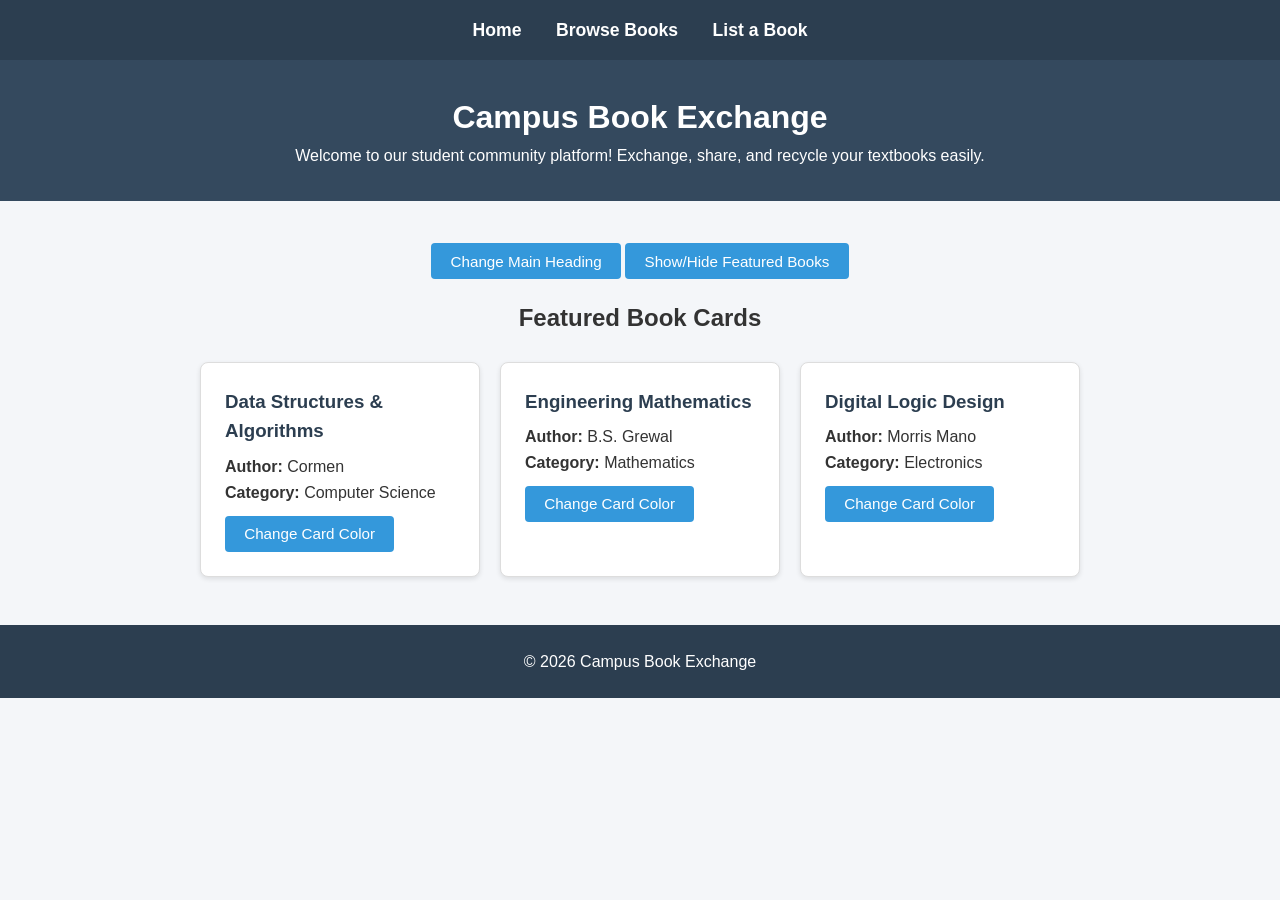
<file: index.html>
<!DOCTYPE html>
<html lang="en">
<head>
    <meta charset="UTF-8">
    <meta name="viewport" content="width=device-width, initial-scale=1.0">
    <title>Campus Book Exchange - Home</title>
    <link rel="stylesheet" href="style.css">
</head>
<body>

    <!-- Common Navigation Bar -->
    <nav>
        <a href="index.html">Home</a>
        <a href="books.html">Browse Books</a>
        <a href="list-book.html">List a Book</a>
    </nav>

    <!-- Main Heading -->
    <header id="mainHeader">
        <h1>Campus Book Exchange</h1>
        <p>Welcome to our student community platform! Exchange, share, and recycle your textbooks easily.</p>
    </header>

    <div class="container">
        <section style="text-align: center; margin-bottom: 20px;">
            <button id="changeHeadingBtn">Change Main Heading</button>
            <button id="toggleSectionBtn">Show/Hide Featured Books</button>
        </section>

        <!-- Featured Books Section -->
        <section id="featuredSection">
            <h2 style="text-align: center;">Featured Book Cards</h2>
            <div class="card-container">
                <div class="card" id="card1">
                    <h3>Data Structures & Algorithms</h3>
                    <p><strong>Author:</strong> Cormen</p>
                    <p><strong>Category:</strong> Computer Science</p>
                    <button class="colorChangeBtn">Change Card Color</button>
                </div>
                <div class="card" id="card2">
                    <h3>Engineering Mathematics</h3>
                    <p><strong>Author:</strong> B.S. Grewal</p>
                    <p><strong>Category:</strong> Mathematics</p>
                    <button class="colorChangeBtn">Change Card Color</button>
                </div>
                <div class="card" id="card3">
                    <h3>Digital Logic Design</h3>
                    <p><strong>Author:</strong> Morris Mano</p>
                    <p><strong>Category:</strong> Electronics</p>
                    <button class="colorChangeBtn">Change Card Color</button>
                </div>
            </div>
        </section>
    </div>

    <footer>
        <p>&copy; 2026 Campus Book Exchange</p>
    </footer>

    <script src="script.js"></script>
</body>
</html>
</file>
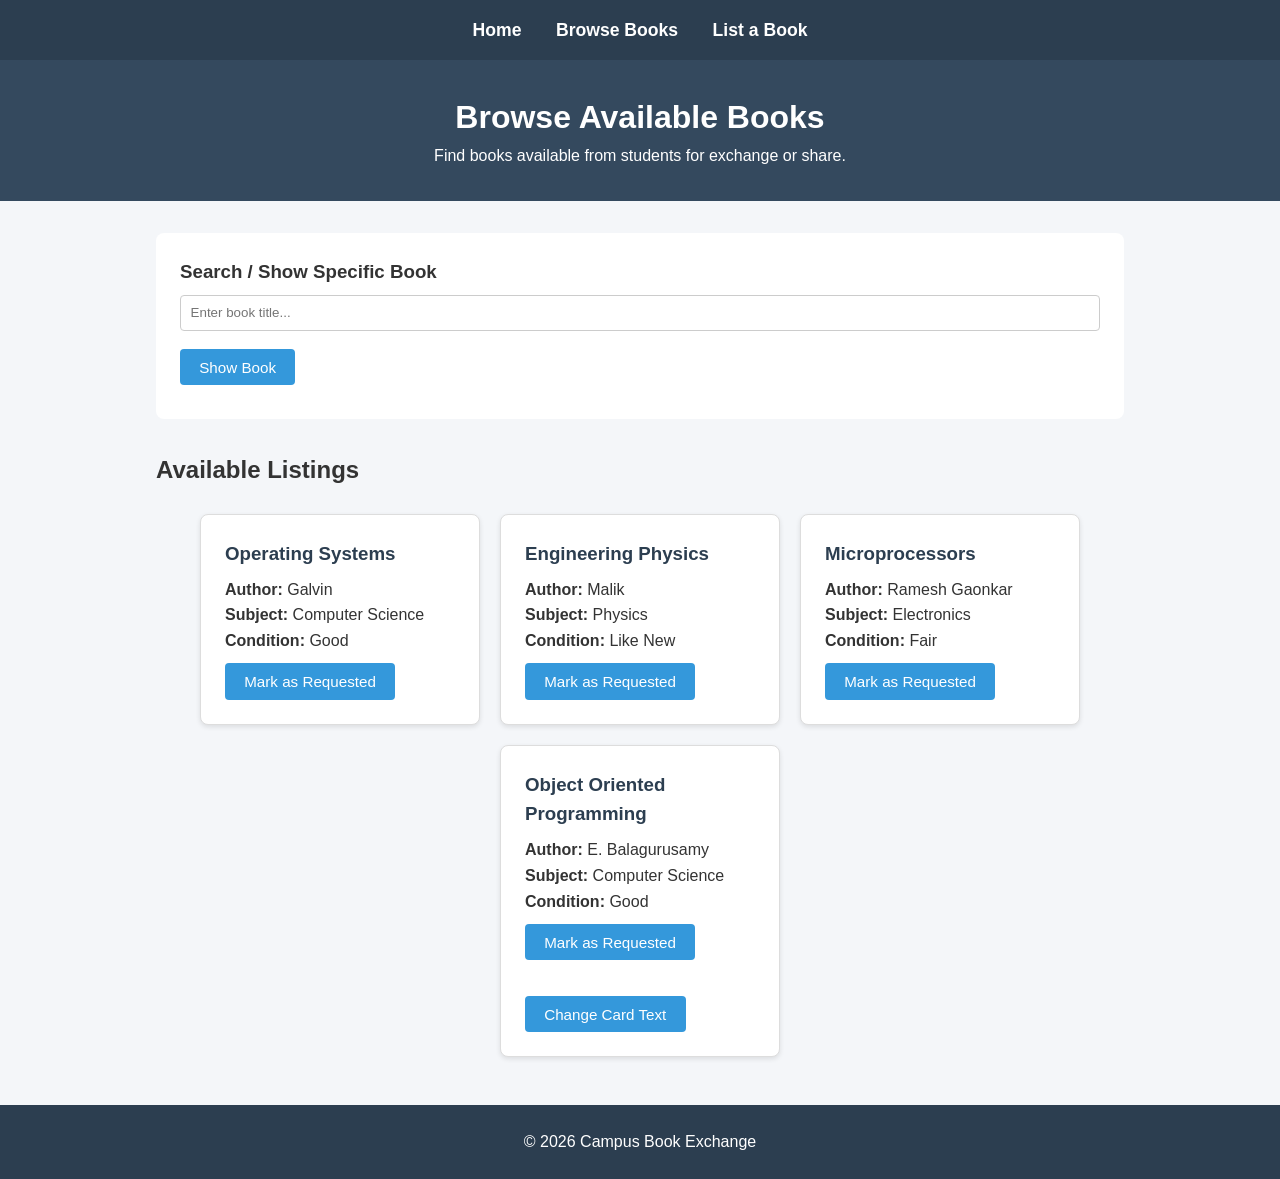
<file: books.html>
<!DOCTYPE html>
<html lang="en">
<head>
    <meta charset="UTF-8">
    <meta name="viewport" content="width=device-width, initial-scale=1.0">
    <title>Campus Book Exchange - Browse Books</title>
    <link rel="stylesheet" href="style.css">
</head>
<body>

    <!-- Common Navigation Bar -->
    <nav>
        <a href="index.html">Home</a>
        <a href="books.html">Browse Books</a>
        <a href="list-book.html">List a Book</a>
    </nav>

    <header>
        <h1>Browse Available Books</h1>
        <p>Find books available from students for exchange or share.</p>
    </header>

    <div class="container">
        
        <!-- Book Search Simulation -->
        <section style="background: white; padding: 1.5rem; border-radius: 8px; margin-bottom: 2rem;">
            <h3>Search / Show Specific Book</h3>
            <input type="text" id="searchInput" placeholder="Enter book title...">
            <button id="showBookBtn">Show Book</button>
            <div id="searchResultArea" class="message"></div>
        </section>

        <!-- Four Book Cards -->
        <h2>Available Listings</h2>
        <div class="card-container">
            <div class="card browse-card">
                <h3>Operating Systems</h3>
                <p><strong>Author:</strong> Galvin</p>
                <p><strong>Subject:</strong> Computer Science</p>
                <p><strong>Condition:</strong> Good</p>
                <button class="requestBtn">Mark as Requested</button>
            </div>
            <div class="card browse-card">
                <h3>Engineering Physics</h3>
                <p><strong>Author:</strong> Malik</p>
                <p><strong>Subject:</strong> Physics</p>
                <p><strong>Condition:</strong> Like New</p>
                <button class="requestBtn">Mark as Requested</button>
            </div>
            <div class="card browse-card">
                <h3>Microprocessors</h3>
                <p><strong>Author:</strong> Ramesh Gaonkar</p>
                <p><strong>Subject:</strong> Electronics</p>
                <p><strong>Condition:</strong> Fair</p>
                <button class="requestBtn">Mark as Requested</button>
            </div>
            <div class="card browse-card" id="cardToModify">
                <h3>Object Oriented Programming</h3>
                <p><strong>Author:</strong> E. Balagurusamy</p>
                <p><strong>Subject:</strong> Computer Science</p>
                <p><strong>Condition:</strong> Good</p>
                <button class="requestBtn">Mark as Requested</button>
                <br><br>
                <button id="modifyCardBtn">Change Card Text</button>
            </div>
        </div>
    </div>

    <footer>
        <p>&copy; 2026 Campus Book Exchange</p>
    </footer>

    <script src="script.js"></script>
</body>
</html>
</file>
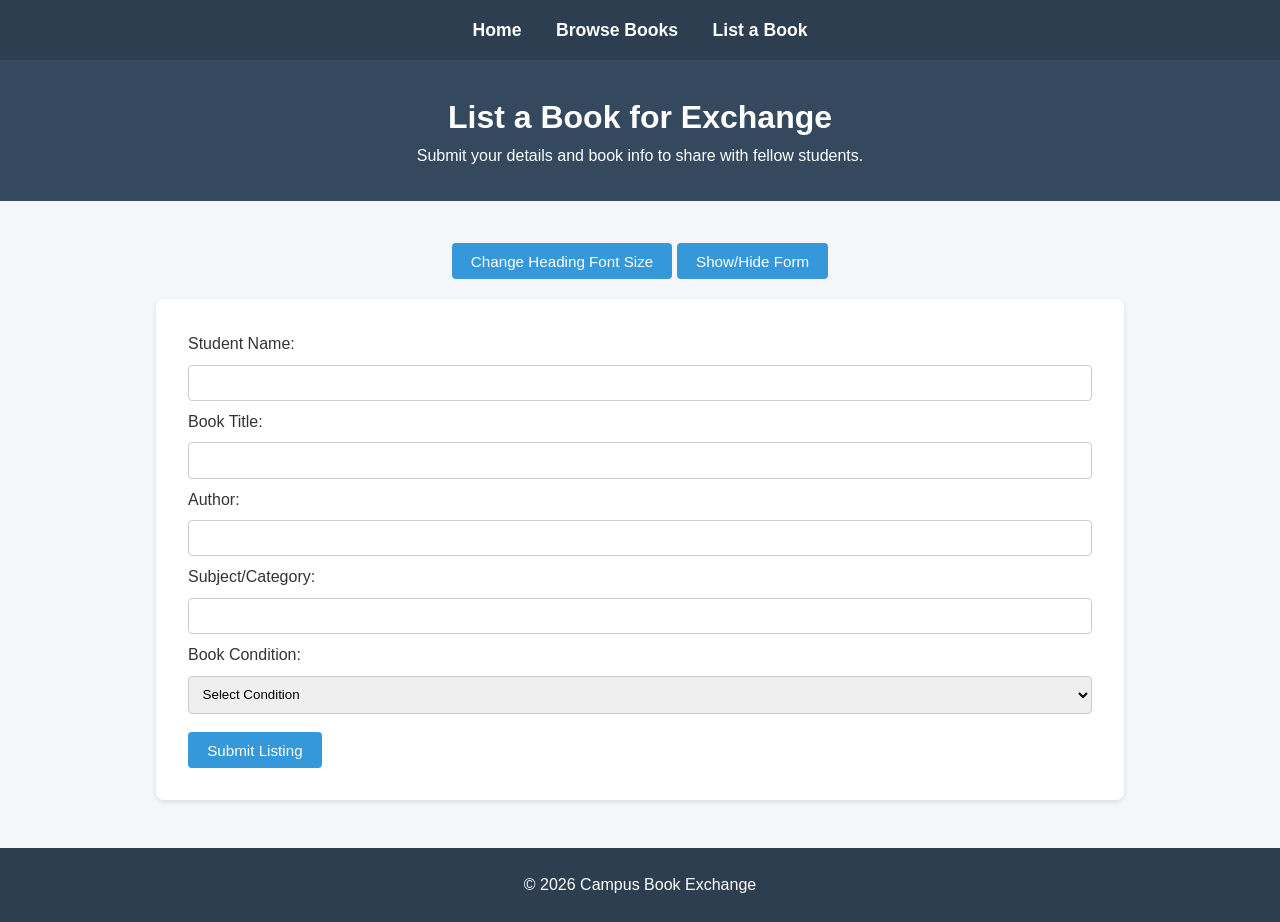
<file: list-books.html>
<!DOCTYPE html>
<html lang="en">
<head>
    <meta charset="UTF-8">
    <meta name="viewport" content="width=device-width, initial-scale=1.0">
    <title>Campus Book Exchange - List a Book</title>
    <link rel="stylesheet" href="style.css">
</head>
<body>

    <!-- Common Navigation Bar -->
    <nav>
        <a href="index.html">Home</a>
        <a href="books.html">Browse Books</a>
        <a href="list-book.html">List a Book</a>
    </nav>

    <header>
        <h1 id="formHeading">List a Book for Exchange</h1>
        <p>Submit your details and book info to share with fellow students.</p>
    </header>

    <div class="container">
        <div style="text-align: center; margin-bottom: 20px;">
            <button id="changeFontSizeBtn">Change Heading Font Size</button>
            <button id="toggleFormBtn">Show/Hide Form</button>
        </div>

        <!-- Submission Form -->
        <form id="bookForm">
            <label for="studentName">Student Name:</label>
            <input type="text" id="studentName">

            <label for="bookTitle">Book Title:</label>
            <input type="text" id="bookTitle">

            <label for="bookAuthor">Author:</label>
            <input type="text" id="bookAuthor">

            <label for="subjectCategory">Subject/Category:</label>
            <input type="text" id="subjectCategory">

            <label for="bookCondition">Book Condition:</label>
            <select id="bookCondition">
                <option value="">Select Condition</option>
                <option value="New">New</option>
                <option value="Like New">Like New</option>
                <option value="Good">Good</option>
                <option value="Fair">Fair</option>
            </select>

            <button type="submit" id="submitBtn">Submit Listing</button>
            <div id="formMessage"></div>
        </form>
    </div>

    <footer>
        <p>&copy; 2026 Campus Book Exchange</p>
    </footer>

    <script src="script.js"></script>
</body>
</html>
</file>
<file: style.css>
* {
    box-sizing: border-box;
    margin: 0;
    padding: 0;
    font-family: Arial, sans-serif;
}

body {
    background-color: #f4f6f9;
    color: #333;
    line-height: 1.6;
}

/* Navigation Bar */
nav {
    background-color: #2c3e50;
    padding: 1rem;
    text-align: center;
}

nav a {
    color: white;
    text-decoration: none;
    margin: 0 15px;
    font-weight: bold;
    font-size: 1.1rem;
}

nav a:hover {
    color: #3498db;
}

/* Header */
header {
    background-color: #34495e;
    color: white;
    padding: 2rem 1rem;
    text-align: center;
}

/* Main Container */
.container {
    max-width: 1000px;
    margin: 2rem auto;
    padding: 0 1rem;
}

/* Flexbox Cards */
.card-container {
    display: flex;
    flex-wrap: wrap;
    gap: 20px;
    justify-content: center;
    margin-top: 1.5rem;
}

.card {
    background: white;
    border: 1px solid #ddd;
    border-radius: 8px;
    padding: 1.5rem;
    width: 280px;
    box-shadow: 0 2px 5px rgba(0,0,0,0.1);
    transition: transform 0.2s;
}

.card:hover {
    transform: translateY(-5px);
}

.card h3 {
    margin-bottom: 0.5rem;
    color: #2c3e50;
}

/* Buttons & Inputs */
button {
    background-color: #3498db;
    color: white;
    border: none;
    padding: 0.6rem 1.2rem;
    margin-top: 10px;
    border-radius: 4px;
    cursor: pointer;
    font-size: 0.95rem;
}

button:hover {
    background-color: #2980b9;
}

input, select {
    padding: 0.6rem;
    margin: 8px 0;
    width: 100%;
    border: 1px solid #ccc;
    border-radius: 4px;
}

.message {
    margin-top: 10px;
    font-weight: bold;
    color: #27ae60;
}

.error {
    color: #c0392b;
}

/* Form Styles */
form {
    background: white;
    padding: 2rem;
    border-radius: 8px;
    box-shadow: 0 2px 5px rgba(0,0,0,0.1);
}

/* Footer */
footer {
    text-align: center;
    padding: 1.5rem;
    background-color: #2c3e50;
    color: white;
    margin-top: 3rem;
}
</file>
